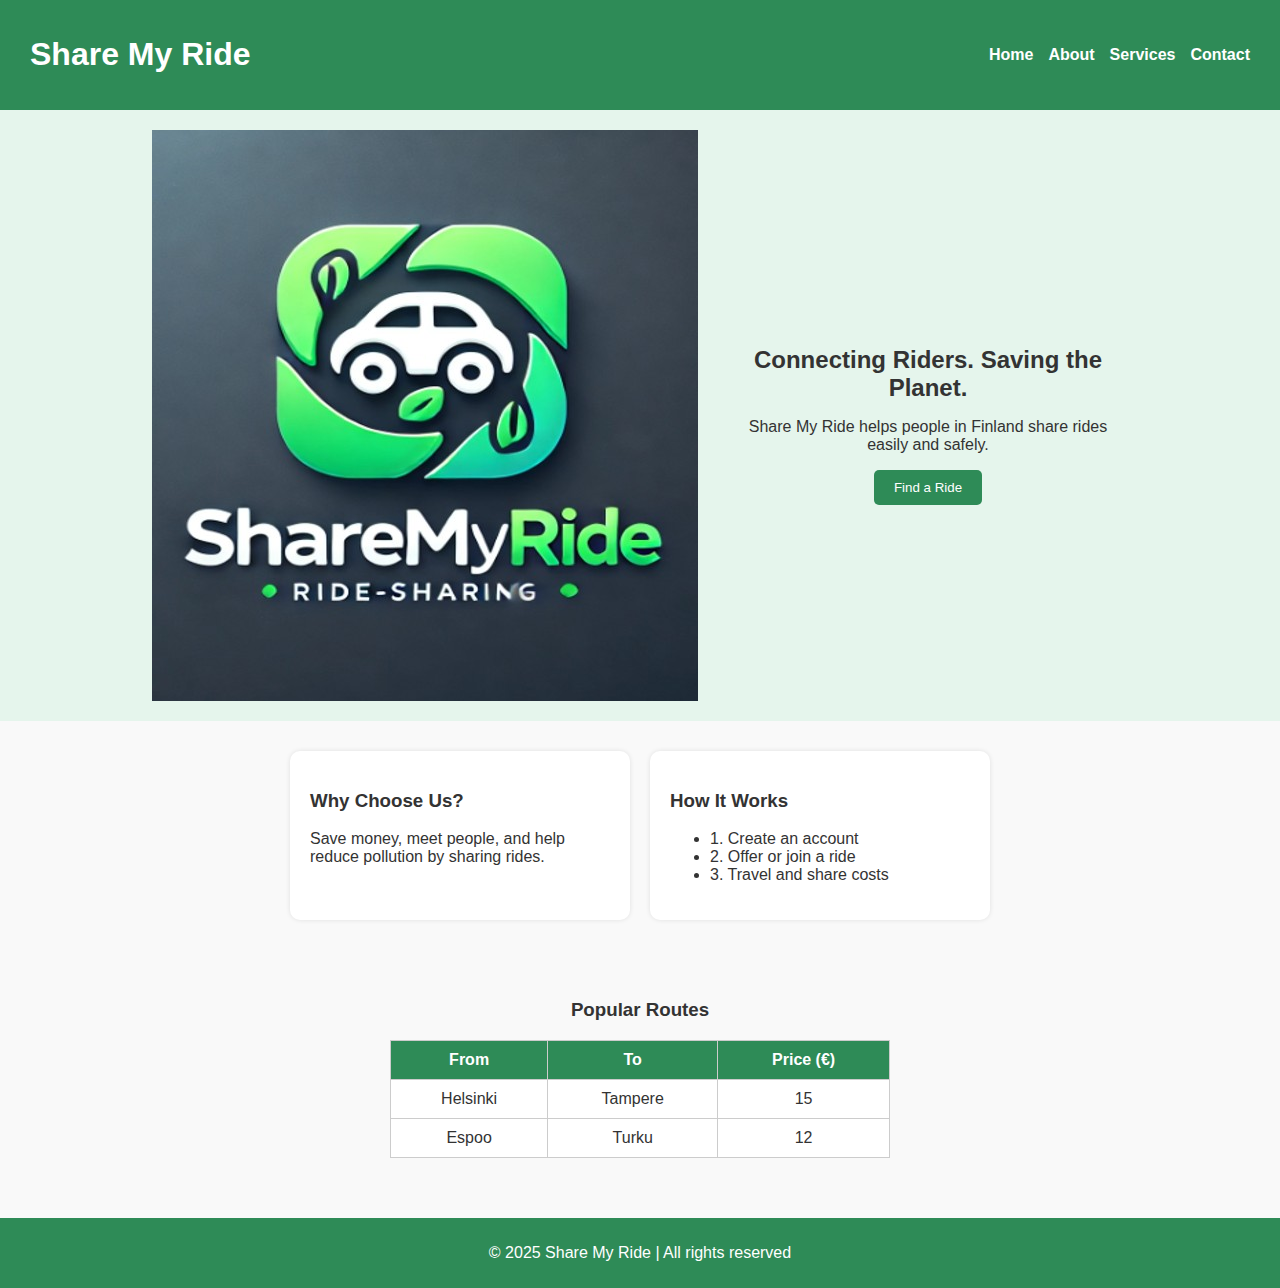
<file: index.html>
<!DOCTYPE html>
<html lang="en">
<head>
  <meta charset="UTF-8">
  <meta name="viewport" content="width=device-width, initial-scale=1.0">
  <title>Share My Ride</title>
  <link rel="stylesheet" href="style.css"> <!-- linked CSS file -->
</head>
<body>

  <!-- top part with logo and menu -->
  <div class="header">
    <div class="logo">
      <h1>Share My Ride</h1>
    </div>

    <div class="nav">
      <!-- menu links to other pages -->
      <ul>
        <li><a href="index.html" class="active">Home</a></li>
        <li><a href="one.html">About</a></li>
        <li><a href="two.html">Services</a></li>
        <li><a href="three.html">Contact</a></li>
      </ul>
    </div>
  </div>

  <!-- main picture and short intro -->
  <div class="hero">
    <img src="ShareMyRide.jpg" alt="Car sharing" class="hero-img"> 
    <div class="hero-text">
      <h2>Connecting Riders. Saving the Planet.</h2>
      <p>Share My Ride helps people in Finland share rides easily and safely.</p>
      <button>Find a Ride</button>
    </div>
  </div>

  <!-- info boxes section -->
  <div class="info">
    <div class="box">
      <h3>Why Choose Us?</h3>
      <p>Save money, meet people, and help reduce pollution by sharing rides.</p>
    </div>

    <div class="box">
      <h3>How It Works</h3>
      <ul>
        <li>1. Create an account</li>
        <li>2. Offer or join a ride</li>
        <li>3. Travel and share costs</li>
      </ul>
    </div>
  </div>

  <!-- simple table with routes -->
  <div class="table-box">
    <h3>Popular Routes</h3>
    <table>
      <tr>
        <th>From</th>
        <th>To</th>
        <th>Price (€)</th>
      </tr>
      <tr>
        <td>Helsinki</td>
        <td>Tampere</td>
        <td>15</td>
      </tr>
      <tr>
        <td>Espoo</td>
        <td>Turku</td>
        <td>12</td>
      </tr>
    </table>
  </div>

  <!-- footer -->
  <div class="footer">
    <p>© 2025 Share My Ride | All rights reserved</p>
  </div>

</body>
</html>
</file>
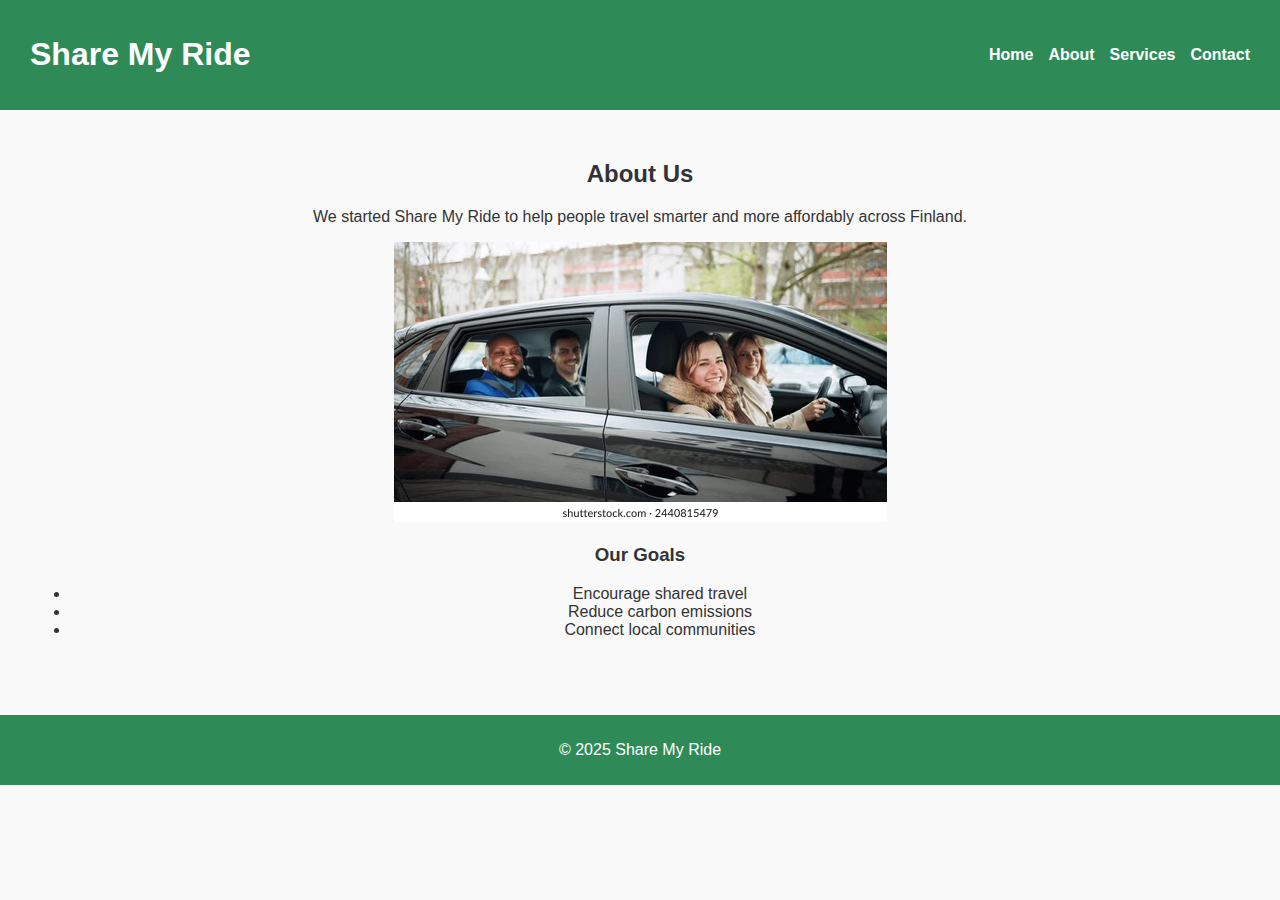
<file: one.html>
<!DOCTYPE html>
<html lang="en">
<head>
  <meta charset="UTF-8">
  <meta name="viewport" content="width=device-width, initial-scale=1.0">
  <title>About - Share My Ride</title>
  <link rel="stylesheet" href="style.css">
</head>
<body>

  <div class="header">
    <div class="logo"><h1>Share My Ride</h1></div>
    <div class="nav">
      <ul>
        <li><a href="index.html">Home</a></li>
        <li><a href="one.html" class="active">About</a></li>
        <li><a href="two.html">Services</a></li>
        <li><a href="three.html">Contact</a></li>
      </ul>
    </div>
  </div>

  <div class="content">
    <h2>About Us</h2>
    <p>We started Share My Ride to help people travel smarter and more affordably across Finland.</p>
    <img src="carpool-ride-sharing-people-using-260nw-2440815479.webp" alt="Team photo" class="hero-img">

    <h3>Our Goals</h3>
    <ul>
      <li>Encourage shared travel</li>
      <li>Reduce carbon emissions</li>
      <li>Connect local communities</li>
    </ul>
  </div>

  <div class="footer">
    <p>© 2025 Share My Ride</p>
  </div>

</body>
</html>
</file>
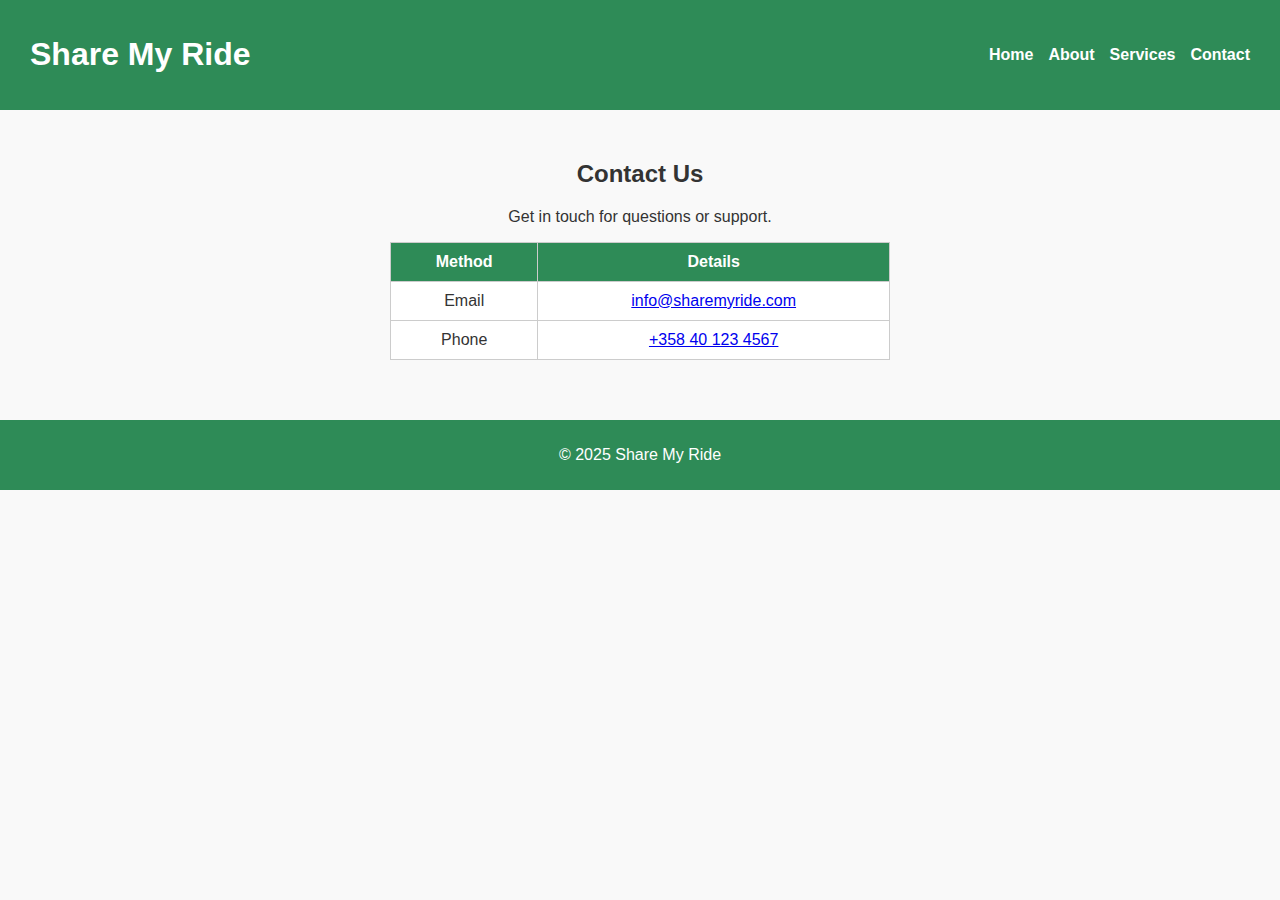
<file: three.html>
<!DOCTYPE html>
<html lang="en">
<head>
  <meta charset="UTF-8">
  <meta name="viewport" content="width=device-width, initial-scale=1.0">
  <title>Contact - Share My Ride</title>
  <link rel="stylesheet" href="style.css">
</head>
<body>

  <div class="header">
    <div class="logo"><h1>Share My Ride</h1></div>
    <div class="nav">
      <ul>
        <li><a href="index.html">Home</a></li>
        <li><a href="one.html">About</a></li>
        <li><a href="two.html">Services</a></li>
        <li><a href="three.html" class="active">Contact</a></li>
      </ul>
    </div>
  </div>

  <div class="content">
    <h2>Contact Us</h2>
    <p>Get in touch for questions or support.</p>

    <table>
      <tr>
        <th>Method</th>
        <th>Details</th>
      </tr>
      <tr>
        <td>Email</td>
        <td><a href="mailto:info@sharemyride.com">info@sharemyride.com</a></td>
      </tr>
      <tr>
        <td>Phone</td>
        <td><a href="tel:+358401234567">+358 40 123 4567</a></td>
      </tr>
    </table>
  </div>

  <div class="footer">
    <p>© 2025 Share My Ride</p>
  </div>

</body>
</html>
</file>
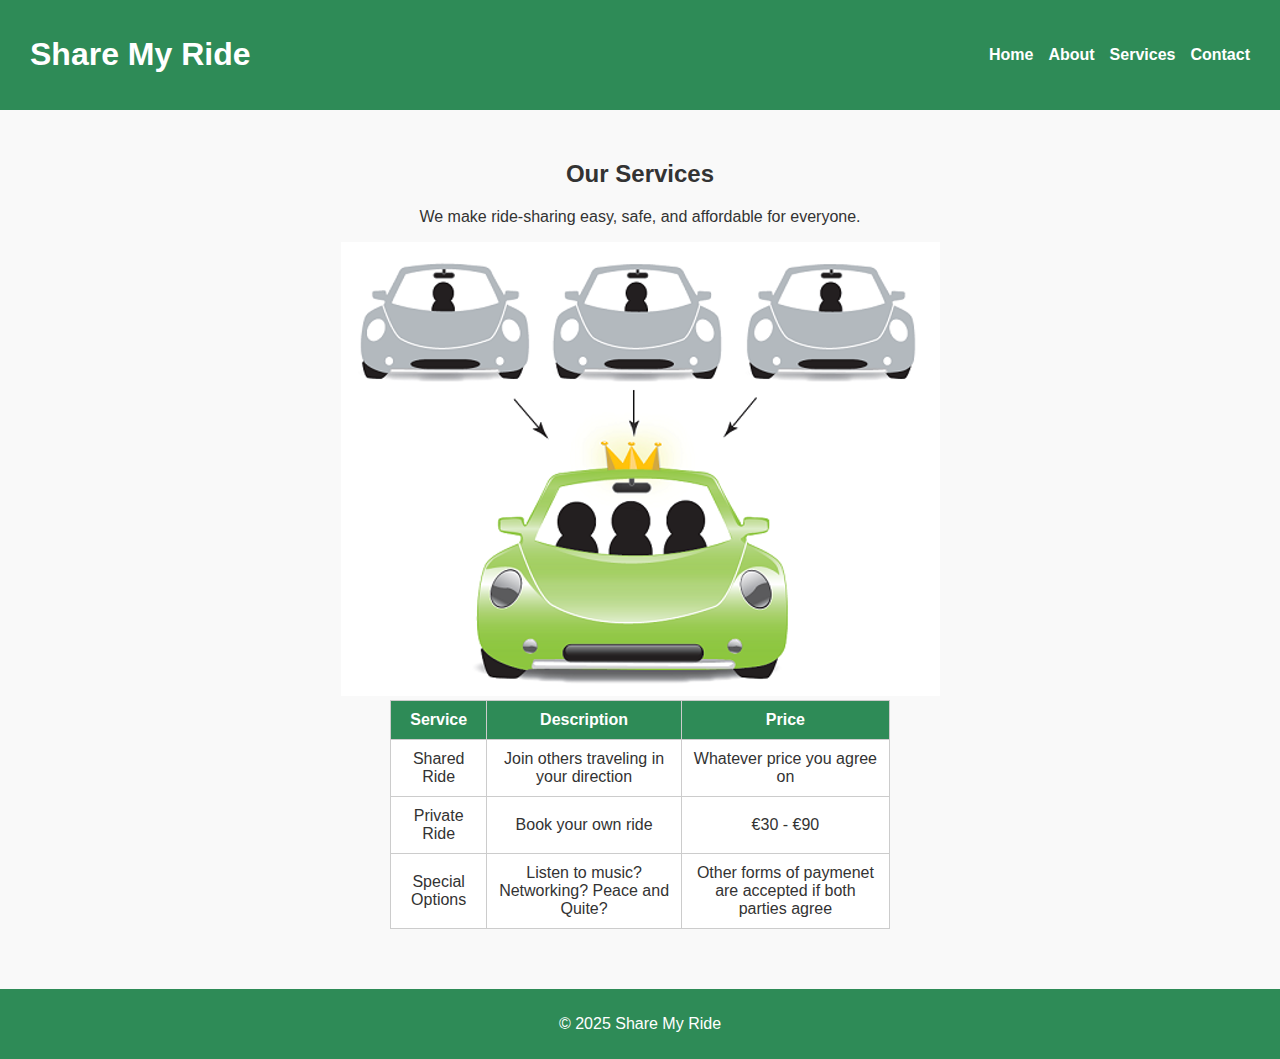
<file: two.html>
<!DOCTYPE html>
<html lang="en">
<head>
  <meta charset="UTF-8">
  <meta name="viewport" content="width=device-width, initial-scale=1.0">
  <title>Services - Share My Ride</title>
  <link rel="stylesheet" href="style.css">
</head>
<body>

  <div class="header">
    <div class="logo"><h1>Share My Ride</h1></div>
    <div class="nav">
      <ul>
        <li><a href="index.html">Home</a></li>
        <li><a href="one.html">About</a></li>
        <li><a href="two.html" class="active">Services</a></li>
        <li><a href="three.html">Contact</a></li>
      </ul>
    </div>
  </div>

  <div class="content">
    <h2>Our Services</h2>
    <p>We make ride-sharing easy, safe, and affordable for everyone.</p>
    <img src="share my ride pic.png" alt="Service example" class="hero-img">

    <table>
      <tr>
        <th>Service</th>
        <th>Description</th>
        <th>Price</th>
      </tr>
      <tr>
        <td>Shared Ride</td>
        <td>Join others traveling in your direction</td>
        <td>Whatever price you agree on</td>
      </tr>
      <tr>
        <td>Private Ride</td>
        <td>Book your own ride</td>
        <td>€30 - €90</td>
      </tr>
       <tr>
        <td>Special Options</td>
        <td>Listen to music? Networking? Peace and Quite?</td>
        <td>Other forms of paymenet are accepted if both parties agree</td>
      </tr>
    </table>
  </div>

  <div class="footer">
    <p>© 2025 Share My Ride</p>
  </div>

</body>
</html>
</file>
<file: style.css>
/* basic setup */
body {
  margin: 0;
  font-family: Arial, sans-serif;
  background-color: #f9f9f9;
  color: #333;
}

/* top area */
.header {
  display: flex;
  justify-content: space-between;
  align-items: center;
  background-color: #2e8b57; /* green */
  padding: 15px 30px;
  color: white;
}

/* nav links */
.nav ul {
  list-style: none;
  display: flex;
  gap: 15px;
  margin: 0;
  padding: 0;
}

.nav a {
  color: white;
  text-decoration: none;
  font-weight: bold;
}


/* image and text area */
.hero {
  display: flex;
  flex-direction: column;
  align-items: center;
  text-align: center;
  padding: 20px;
  background-color: #e5f5ec; /* light green */
}

.hero-img {
  width: auto;
  max-width: auto;
  border-radius: auto;
  margin-bottom: auto;
}

/* text below image */
.hero-text h2 {
  margin-bottom: 10px;
}

/* buttons */
.hero-text button {
  background-color: #2e8b57;
  color: white;
  padding: 10px 20px;
  border: none;
  border-radius: 5px;
  cursor: pointer;
}

.hero-text button:hover {
  background-color: #267347;
}

/* info boxes */
.info {
  display: flex;
  flex-wrap: wrap;
  justify-content: center;
  gap: 20px;
  padding: 30px;
}

.box {
  background-color: white;
  border-radius: 10px;
  box-shadow: 0 0 5px rgba(0,0,0,0.1);
  padding: 20px;
  width: 300px;
}

/* tables */
.table-box, .content {
  text-align: center;
  padding: 30px;
}

table {
  margin: 0 auto;
  border-collapse: collapse;
  width: 80%;
  max-width: 500px;
  background-color: white;
}

th, td {
  border: 1px solid #ccc;
  padding: 10px;
}

th {
  background-color: #2e8b57;
  color: white;
}

/* footer */
.footer {
  background-color: #2e8b57;
  color: white;
  text-align: center;
  padding: 10px;
  margin-top: 30px;
}

/* responsive fix */
@media (min-width: 768px) {
  .hero {
    flex-direction: row;
    justify-content: center;
    gap: 30px;
  }

  .hero-text {
    max-width: 400px;
  }
}
</file>
